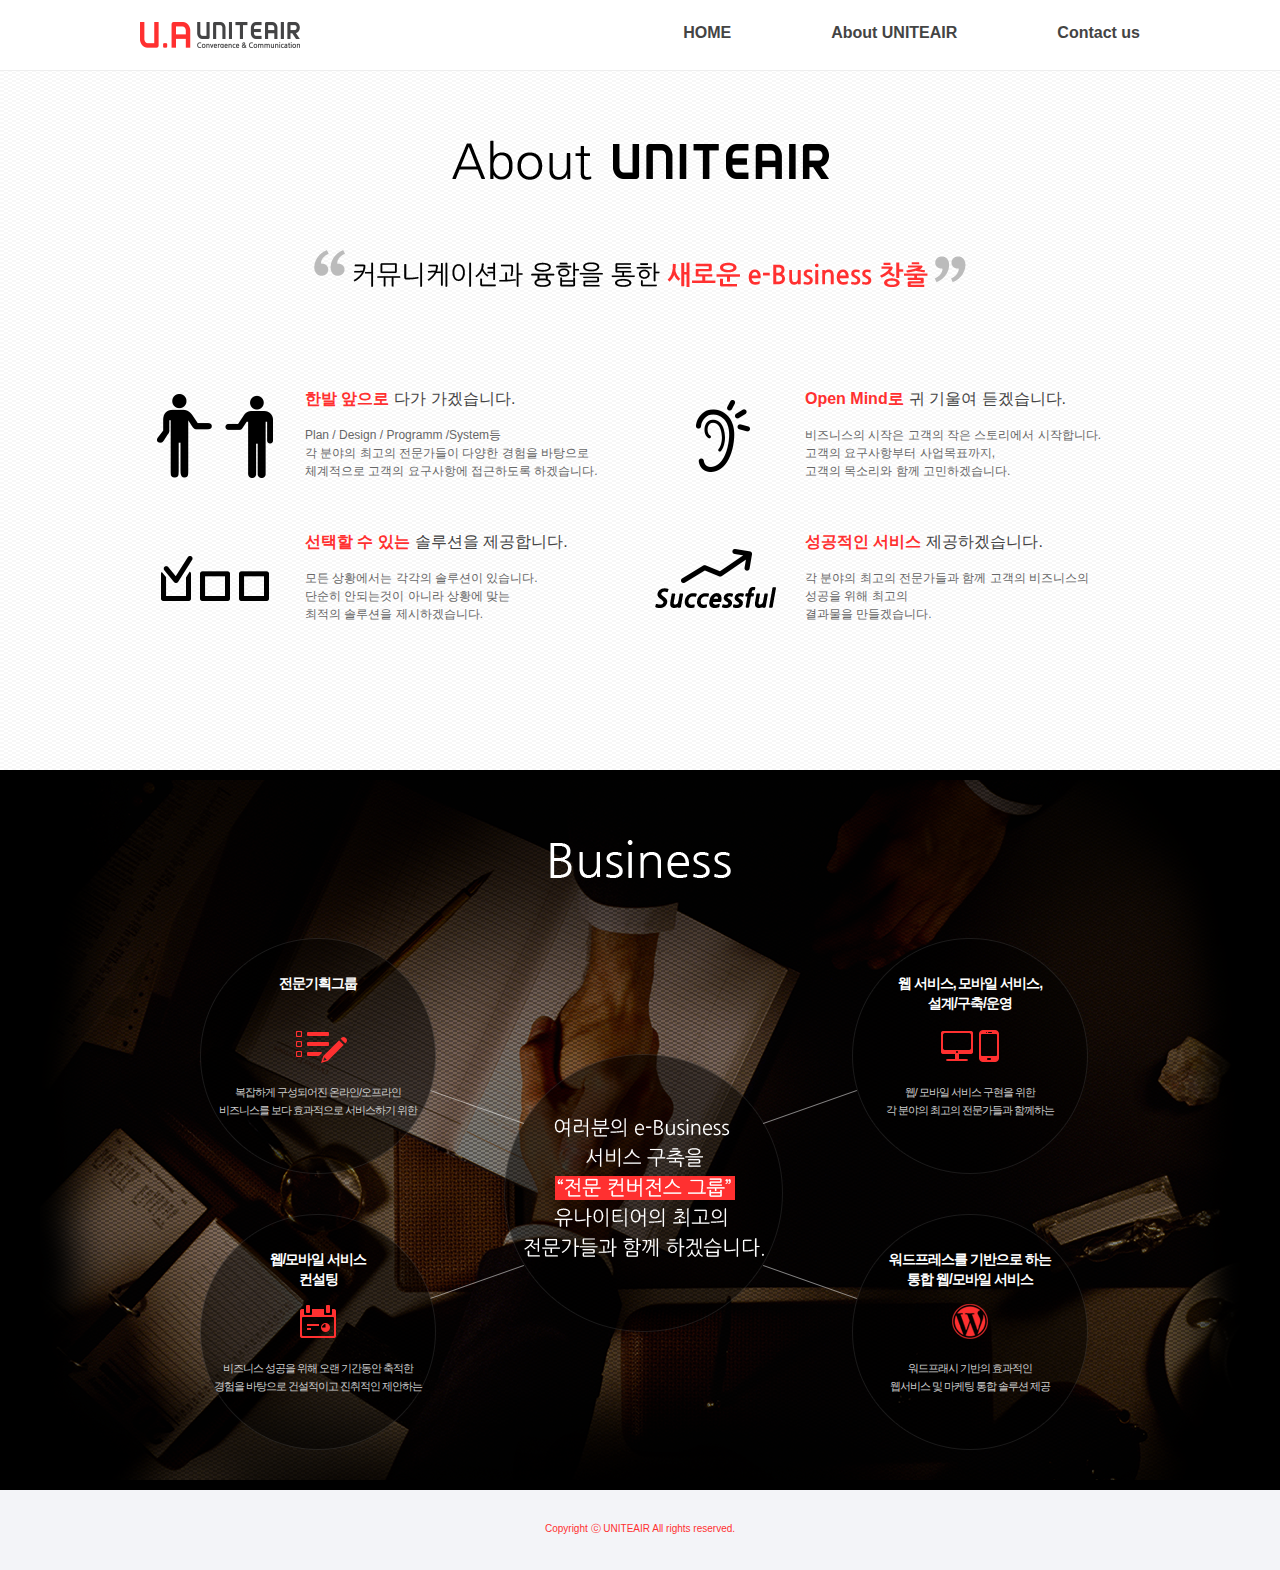
<file: about/about.html>
<!DOCTYPE html>
<html lang="ko">

<head>
    <meta charset="utf-8">
    <meta http-equiv="X-UA-Compatible" content="IE=edge">
    <meta name="viewport"
        content="width=device-width, initial-scale=1.0, maximum-scale=1.0, minimum-scale=1.0, user-scalable=no">
    <meta name="author" content="">
    <meta name="description" content="유나이티어" />
    <meta property="og:type" content="website">
    <meta property="og:title" content="유나이티어">
    <meta property="og:description" content="유나이티어">
    <meta property="og:image" content="http://www.uniteair.co.kr">
    <meta property="og:url" content="http://www.uniteair.co.kr">
    <meta name="robots" content="index">
    <meta name="keywords" content="유나이티어, uniteair, 웹사이트, 앱제작, 홈페이지, 기획, 컨설팅">
    <title>:: 유나이티어 UNITEAIR ::</title>
    <link type="text/css" href="../css/layout.css" rel="stylesheet" />


</head>
<body>

    <!-- #wrapper -->
    <div id="wrapper">

        <!-- #header -->
        <div id="header">
            <div class="top">
                <h1><a href="/index.html"><img src="../images/logo.png" alt=""></a></h1>
                <ul class="navi">
                    <li><a href="/index.html">HOME</a></li>
                    <li><a href="/about/about.html">About UNITEAIR</a></li>
                    <!-- <li><a href="#3">Business</a></li> -->
                    <!-- <li><a href="#4">Portfolio</a></li> -->
                    <li><a href="/contactus/contactus.html">Contact us</a></li>
                </ul>
            </div>
        </div>
        <!-- /#header -->

        <!-- #contents -->

        <!-- #About UNITEAIR -->
        <div id="about"><a name="2"></a>
            <h2><img src="../images/tit_about.png" alt="About UNITEAIR"></h2>
            <div class="txt"><img src="../images/about_txt.png" alt="커뮤니케이션과 융합을 통한 새로운 e-Business 창출"></div>
            <div class="cont">
                <div class="con">
                    <div><img src="../images/about_picto1.png" alt=""></div>
                    <dl>
                        <dt><span class="co30">한발 앞으로</span>다가 가겠습니다.</dt>
                        <dd>
                            Plan / Design / Programm /System등<br>
                            각 분야의 최고의 전문가들이 다양한 경험을 바탕으로 <br>
                            체계적으로 고객의 요구사항에 접근하도록 하겠습니다.
                        </dd>
                    </dl>
                </div>

                <div class="con">
                    <div><img src="../images/about_picto2.png" alt=""></div>
                    <dl>
                        <dt><span class="co30">Open Mind로</span>귀 기울여 듣겠습니다.</dt>
                        <dd>
                            비즈니스의 시작은 고객의 작은 스토리에서 시작합니다.<br>
                            고객의 요구사항부터 사업목표까지,<br>
                            고객의 목소리와 함께 고민하겠습니다.
                        </dd>
                    </dl>
                </div>

                <div class="con">
                    <div><img src="../images/about_picto3.png" alt=""></div>
                    <dl>
                        <dt><span class="co30">선택할 수 있는</span>솔루션을 제공합니다.</dt>
                        <dd>
                            모든 상황에서는 각각의 솔루션이 있습니다.<br>
                            단순히 안되는것이 아니라 상황에 맞는<br>
                            최적의 솔루션을 제시하겠습니다.
                        </dd>
                    </dl>
                </div>

                <div class="con">
                    <div><img src="../images/about_picto4.png" alt=""></div>
                    <dl>
                        <dt><span class="co30">성공적인 서비스</span>제공하겠습니다.</dt>
                        <dd>
                            각 분야의 최고의 전문가들과 함께 고객의 비즈니스의 <br>
                            성공을 위해 최고의<br>
                            결과물을 만들겠습니다.
                        </dd>
                    </dl>
                </div>
            </div>

        </div>
        <!-- /#About UNITEAIR -->


        <!-- #Business -->
        <div id="business"><a name="3"></a>
            <h2><img src="../images/tit_business.png" alt="Business"></h2>
            <div class="cont">
                <div class="txt"><img src="../images/business_txt.png"
                        alt="여러분의 e-Business 서비스 구축을 전문 컨버전스 그룹 유나이티어의 최고의 전문가들과 함께 하겠습니다."></div>
                <div class="con cc1">
                    <dl>
                        <dt>전문기획그룹</dt>
                        <div><img src="../images/business_picto1.png" alt=""></div>
                        <dd>
                            복잡하게 구성되어진 온라인/오프라인<br>
                            비즈니스를 보다 효과적으로 서비스하기 위한
                        </dd>
                    </dl>
                </div>
                <div class="con cc2">
                    <dl>
                        <dt>웹 서비스, 모바일 서비스,<br>설계/구축/운영</dt>
                        <div><img src="../images/business_picto2.png" alt=""></div>
                        <dd>
                            웹/ 모바일 서비스 구현을 위한<br>
                            각 분야의 최고의 전문가들과 함께하는
                        </dd>
                    </dl>
                </div>
                <div class="con cc3">
                    <dl>
                        <dt>웹/모바일 서비스<br>컨설팅</dt>
                        <div><img src="../images/business_picto3.png" alt=""></div>
                        <dd>
                            비즈니스 성공을 위해 오랜 기간동안 축적한<br>
                            경험을 바탕으로 건설적이고 진취적인 제안하는
                        </dd>
                    </dl>
                </div>
                <div class="con cc4">
                    <dl>
                        <dt>워드프레스를 기반으로 하는<br>통합 웹/모바일 서비스</dt>
                        <div><img src="../images/business_picto4.png" alt=""></div>
                        <dd>
                            워드프래시 기반의 효과적인<br>
                            웹서비스 및 마케팅 통합 솔루션 제공
                        </dd>
                    </dl>
                </div>
            </div>

            <!-- /#Business -->


            <!-- /#contents -->

            <!-- #footer -->
            <div id="footer">
                <p>Copyright ⓒ UNITEAIR All rights reserved.</p>
            </div>
            <!-- /#footer -->

        </div>
        <!-- /#wrapper -->


    </div>
</body>
</html>
</file>
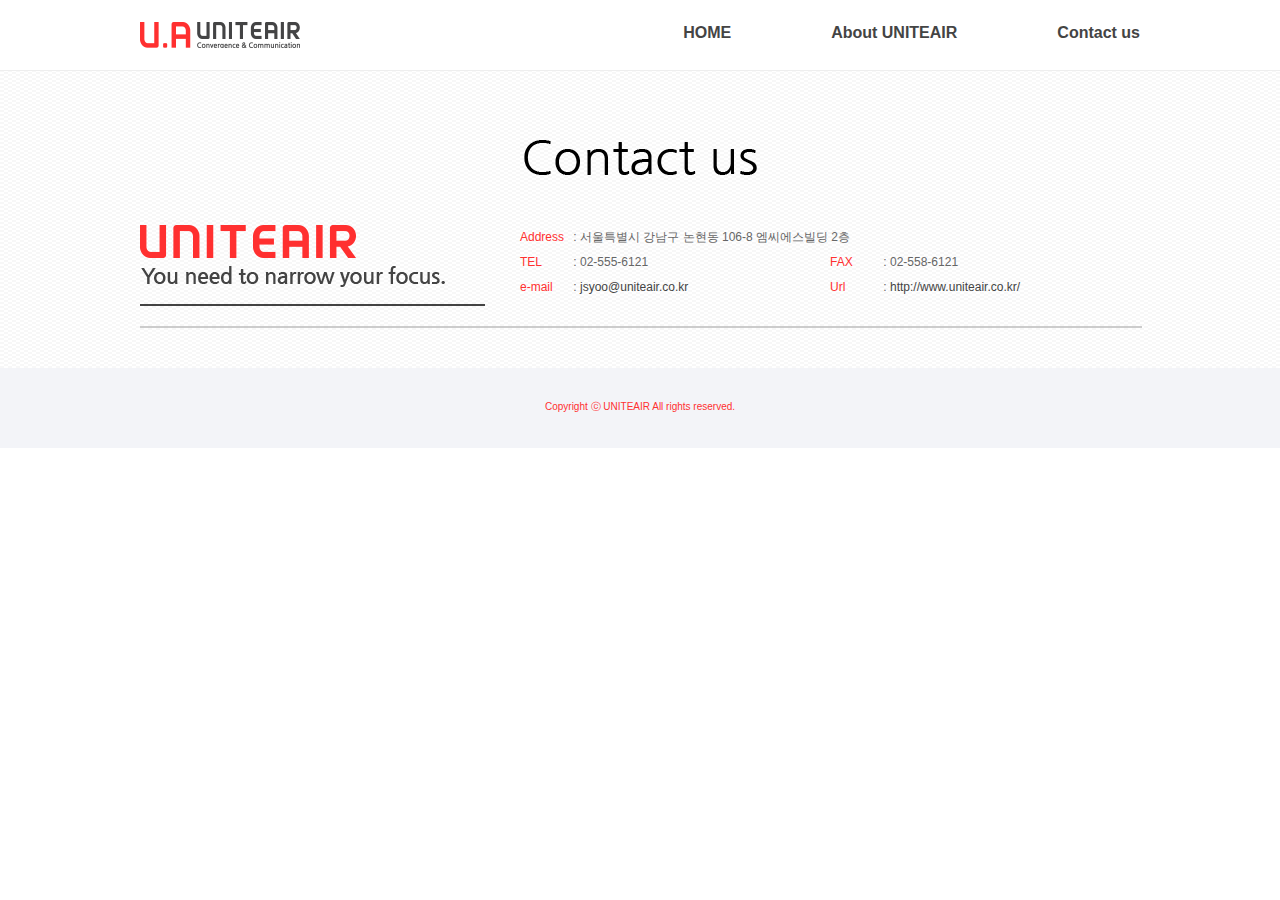
<file: contactus/contactus.html>
<!DOCTYPE html>
<html lang="ko">

<head>
    <meta charset="utf-8">
    <meta http-equiv="X-UA-Compatible" content="IE=edge">
    <meta name="viewport"
        content="width=device-width, initial-scale=1.0, maximum-scale=1.0, minimum-scale=1.0, user-scalable=no">
    <meta name="author" content="">
    <meta name="description" content="유나이티어" />
    <meta property="og:type" content="website">
    <meta property="og:title" content="유나이티어">
    <meta property="og:description" content="유나이티어">
    <meta property="og:image" content="http://www.uniteair.co.kr">
    <meta property="og:url" content="http://www.uniteair.co.kr">
    <meta name="robots" content="index">
    <meta name="keywords" content="유나이티어, uniteair, 웹사이트, 앱제작, 홈페이지, 기획, 컨설팅">
    <title>:: 유나이티어 UNITEAIR ::</title>
    <link type="text/css" href="../css/layout.css" rel="stylesheet" />

</head>
<body>

<!-- #wrapper -->
<div id="wrapper">

	<!-- #header -->
    <div id="header">
        <div class="top">
            <h1><a href="/index.html"><img src="../images/logo.png" alt="" /></a></h1>
            <ul class="navi">
                <li><a href="/index.html">HOME</a></li>
                <li><a href="/about/about.html">About UNITEAIR</a></li>
                <!-- <li><a href="#3">Business</a></li> -->
                <!-- <li><a href="#4">Portfolio</a></li> -->
                <li><a href="/contactus/contactus.html">Contact us</a></li>
            </ul>   
        </div>
    </div>
    <!-- /#header -->
    
    <!-- #contents -->
      
    
    <!-- #Contact us -->
    <div id="contactus">
    	<h2><img src="../images/tit_contactus.png" alt="Contact us" /></h2>
        
        <div class="con">
            <div class="txt">
                <img src="../images/contactus_txt.png" alt="UNITEAIR You need to narrow your focus." />
                <ul class="">
                    <li><span class="co30 wi50">Address</span> : 서울특별시 강남구 논현동 106-8 엠씨에스빌딩 2층 </li>
                    <li><span class="co30 wi50">TEL</span> : 02-555-6121</li>
                    <li><span class="co30 wi50">FAX</span> : 02-558-6121</li>
                    <li><span class="co30 wi50">e-mail</span> : <a href="mailto:jsyoo@uniteair.co.kr">jsyoo@uniteair.co.kr</a></li>
                    <li><span class="co30 wi50">Url</span> : <a href="http://www.uniteair.co.kr/">http://www.uniteair.co.kr/</a></li>
                </ul>
                <!-- <div class="pdT35"><a href="mailto:jsyoo@uniteair.co.kr"><img src="../images/btn_mail.png" alt="������Ʈ����" /></a> <a href="http://map.naver.com/?query=%EC%84%9C%EC%9A%B8%ED%8A%B9%EB%B3%84%EC%8B%9C+%EC%84%9C%EC%B4%88%EA%B5%AC+%EC%8B%A0%EB%B0%98%ED%8F%AC%EB%A1%9C+324" target="_blank"><img src="../images/btn_map.png" alt="�����ڼ�������" /></a></div> -->
            </div>
            
            <div class="map">
                <!-- 1. 약도 노드 -->
                <div id="daumRoughmapContainer1646819993243" class="root_daum_roughmap root_daum_roughmap_landing"></div>

                <!-- 2. 설치 스크립트 -->
                <script charset="UTF-8" class="daum_roughmap_loader_script" src="http://dmaps.daum.net/map_js_init/roughmapLoader.js"></script>

                <!-- 3. 실행 스크립트 -->
                <script charset="UTF-8">
                    new daum.roughmap.Lander({
                        "timestamp" : "1646819993243",
                        "key" : "29eot",
                        "mapWidth" : "1000",
                        "mapHeight" : "552"
                    }).render();
                </script>
                <!-- <iframe src="https://www.google.com/maps/embed?pb=!1m18!1m12!1m3!1d1330.6403657941612!2d127.02848805892971!3d37.51230527303233!2m3!1f0!2f0!3f0!3m2!1i1024!2i768!4f13.1!3m3!1m2!1s0x357ca3efdf040d5b%3A0x6502620557989bdb!2z7ISc7Jq47Yq567OE7IucIOqwleuCqOq1rCDrhbztmIQx64-ZIDEzMi00!5e0!3m2!1sko!2skr!4v1473313609842" width="1000" height="550" frameborder="0" style="border:0" allowfullscreen></iframe> -->
            </div>
        </div>
        
    </div>
    <!-- /#Contact us -->
    
    <!-- /#contents -->

	<!-- #footer -->
	<div id="footer"><p>Copyright ⓒ UNITEAIR All rights reserved.</p></div>
	<!-- /#footer -->
    
</div>    
<!-- /#wrapper -->    
</body>
</html>
</file>
<file: css/layout.css>
@charset "euc-kr";

/* Common */
body,p,h1,h2,h3,h4,h5,h6,ul,ol,li,dl,dt,dd,table,th,td,form,fieldset,legend,input,textarea,button,select{margin:0; padding:0}
body,input,textarea,select,button,table{font-size:12px; font-family:"Malgun Gothic",��������,����,Dotum,AppleGothic,sans-serif; color:#666; line-height:18px;}
img{border:0; font-size:0; vertical-align:middle;}
ul,ol,dl{list-style:none; font-size:0;}
li{font-size:12px;}
a{text-decoration:none; color:#444; cursor:pointer;}
a:hover{color:#ff3030;}

h2 {padding-top:70px;}

/* Layout */
/*body{background:url('../images/home_bg.png') repeat-x; background-position: 0px 70px;}*/
#wrapper{min-width:1000px;}
#header{width:100%; height:70px; background-color:#fff;position:fixed;top:0;z-index:9999;border-bottom:1px solid #eee;}
#header .top {position:relative; width:1000px; margin:0 auto;}
#header h1{position:absolute;  left:0px; top:22px;}
#header .navi { position:absolute;  right:0px; top:24px;}
#header .navi li {float:left; padding-left:100px; font-size:16px; font-weight:bold; }
#header .navi li img {vertical-align:middle;}


#home{width:100%; height:700px;margin-top:70px; background:url('../images/home_bg2.png') no-repeat; background-position:center; text-align:center;}
#home .logo{padding-top:187px;}
#home .download{padding-top:70px;}
#home .mouse{padding:143px 0 0 70px;}


#portfolio{position:relative; width:100%; margin-top:70px;text-align:center;overflow:hidden;background:url('../images/portpolio/pattern_bg.gif') ;}
#portfolio .txt{padding-top:70px;}
#portfolio .cont{position:relative; width:1000px; margin:0 auto; text-align:center; padding-top:40px;}
#portfolio .cont .con{float:left; width:230px; padding:0 10px;margin-bottom:15px;}
#portfolio .cont .con dl div{border:1px solid #ecebeb;width:198px;min-height:127px;}
#portfolio .cont .con dl{border:1px solid #ddd;min-height:210px;padding:15px;background:#fff;
 -webkit-transition: all 0.5s ease;
 -moz-transition: all 0.5s ease;
 -o-transition: all 0.5s ease;
 transition: all 0.5s ease;
 }
#portfolio .cont .con dl:hover{background-color:#ff3030;
 -webkit-transition: all 0.3s ease;
 -moz-transition: all 0.3s ease;
 -o-transition: all 0.3s ease;
 transition: all 0.3s ease;
}
#portfolio .cont .con dt {font-size:14px; line-height:20px; color:#444; font-weight:bold; padding:5px 0 0; margin-top:10px;}
#portfolio .cont .con dd {font-size:11px; line-height:18px;}
/*#portfolio .cont .con dt span.fsz14 {font-size:14px;}*/
#portfolio .cont .con dl dt span {
 -webkit-transition: all 0.5s ease;
 -moz-transition: all 0.5s ease;
 -o-transition: all 0.5s ease;
 transition: all 0.5s ease;
}
#portfolio .cont .con dl:hover dt span {color:#fff;cursor:default;
 -webkit-transition: all 0.3s ease;
 -moz-transition: all 0.3s ease;
 -o-transition: all 0.3s ease;
 transition: all 0.3s ease;
}

#about{position:relative; width:100%; height:700px; margin-top:70px;text-align:center;background:url('../images/portpolio/pattern_bg.gif') ;}
#about .txt{padding-top:70px;}
#about .cont{position:relative; width:1000px; margin:0 auto; padding-top:70px;}
#about .cont .con{float:left; width:480px; padding:0 10px;margin-bottom:20px;}
#about .cont .con div{float:left;padding-top:36px;}
#about .cont .con dl {float:left;padding-left:25px;text-align:left;}
#about .cont .con dt {font-size:16px; line-height:24px; color:#444; padding:30px 0 15px 0;}
#about .cont .con dt .co30{font-weight:bold;padding-right:5px;}
#about .cont .con dd {font-size:12px; line-height:18px;}


#business{position:relative;width:100%; height:720px; background:url('../images/business_bg.png') no-repeat #000; background-position:center; text-align:center;}
#business .txt{position:absolute;top:110px;left:290px;width:427px;height:280px;padding-top:130px;background:url('../images/business_circleBBg.png') 50% 50% no-repeat;}
#business .cont{position:relative; width:1000px;height:522px; margin:0 auto 20px; text-align:center; padding-top:70px;}
#business .cont .con{position:absolute;width:236px; height:236px; background:url('../images/business_circleBg.png') no-repeat;}
#business .cont .con.cc1{top:60px;left:60px;}
#business .cont .con.cc2{top:60px;right:52px;}
#business .cont .con.cc3{bottom:20px;left:60px;}
#business .cont .con.cc4{bottom:20px;right:52px;}
#business .cont .con dl {padding-top:35px; letter-spacing:-1px;}
#business .cont .con dt {height:55px;font-size:14px; line-height:20px; color:#fff; font-weight:bold;}
#business .cont .con dd {font-size:11px; line-height:18px; color:#ccc; padding:20px 0 15px 0;}



#contactus{position:relative; width:100%;margin-top:70px;text-align:center;background:url('../images/portpolio/pattern_bg.gif') ;overflow:hidden;}
#contactus .con{position:relative; width:1000px; margin:0 auto; padding-top:50px;}
#contactus .con .txt{text-align:left;position:relative;}
#contactus .con .txt ul{width:620px;text-align:left;position:absolute;right:0;top:0;}
#contactus .con .txt li {line-height:24px;display:inline-block;width:50%;}
#contactus .con .txt li:first-child {width:100%;}
#contactus .con .txt .btn{float:left;}
#contactus .con .map{width:100%;margin:20px 0 40px; border:1px solid #ccc;}


.btn{position:relative; clear:both;}
.btn .topdown {position:relative; margin:0 auto; width:1000px;}
.btn .topdown ul {padding:50px 0 0 457px;}
.btn .topdown li{float:left;}

.co30 {color:#ff3030;}
.pdL5 {padding-left:5px;}
.pdR18 {padding-right:18px;}
.wi35{width:35px; display:inline-block;}
.wi50{width:50px; display:inline-block;}
.pdT35 {padding-top:35px;}
.pdT100 {padding-top:100px;}

/* footer */
#footer{position:relative; clear:both; width:100%; height:80px; background-color:#f3f4f8;}
#footer p{text-align:center; font-size:10px; color:#ff3030; padding-top:30px;}




/*
#portfolio{position:relative; width:100%; height:700px; margin-top:70px;background-color:#f3f4f8; text-align:center;}
#portfolio .portSlid{position:relative; width:1000px; margin:0 auto; padding-top:70px;}
#portfolio .portSlid .imgF{float:left;}
#portfolio .portSlid .txt{float:left; vertical-align:top; text-align:left;}
#portfolio .portSlid .txt dd{font-size:24px;line-height:30px; letter-spacing:-1px; color:#ff3030;}
#portfolio .portSlid .txt dt{font-size:40px; line-height:60px; letter-spacing:-2px; font-weight:bold; color:#000;}
#portfolio .portSlid .txt ul {padding-top:30px;}
#portfolio .portSlid .txt li {line-height:24px;}
#portfolio .portSlid .txt p {padding-top:60px;}

#portfolio .portSlid .list{clear:both; vertical-align:top; text-align:center; padding-left:200px;}
#portfolio .portSlid .list .tit{font-size:30px; line-height:40px; font-weight:bold; padding-bottom:80px;}
#portfolio .portSlid .list dl{border-bottom:1px solid #ccc; width:600px;}
#portfolio .portSlid .list dl dt{float:left; font-size:12px; line-height:40px; font-weight:bold; text-align:left;}
#portfolio .portSlid .list dl dd{font-size:12px; line-height:40px; text-align:right;}

#slides {width:1000px; height:340px; overflow:hidden;}
.pagination {margin:1px auto 0;	width:140px;}
.pagination li {float:left;	margin:0 1px; list-style:none;}
.pagination li a {
	display:block;
	width:15px;
	height:0;
	padding-top:15px;
	background-image:url("../images/rolling_bullet.png");
	background-position:0 0;
	float:left;
	overflow:hidden;
}

.pagination li.current a {background-position:0 -15px;}
*/
</file>
